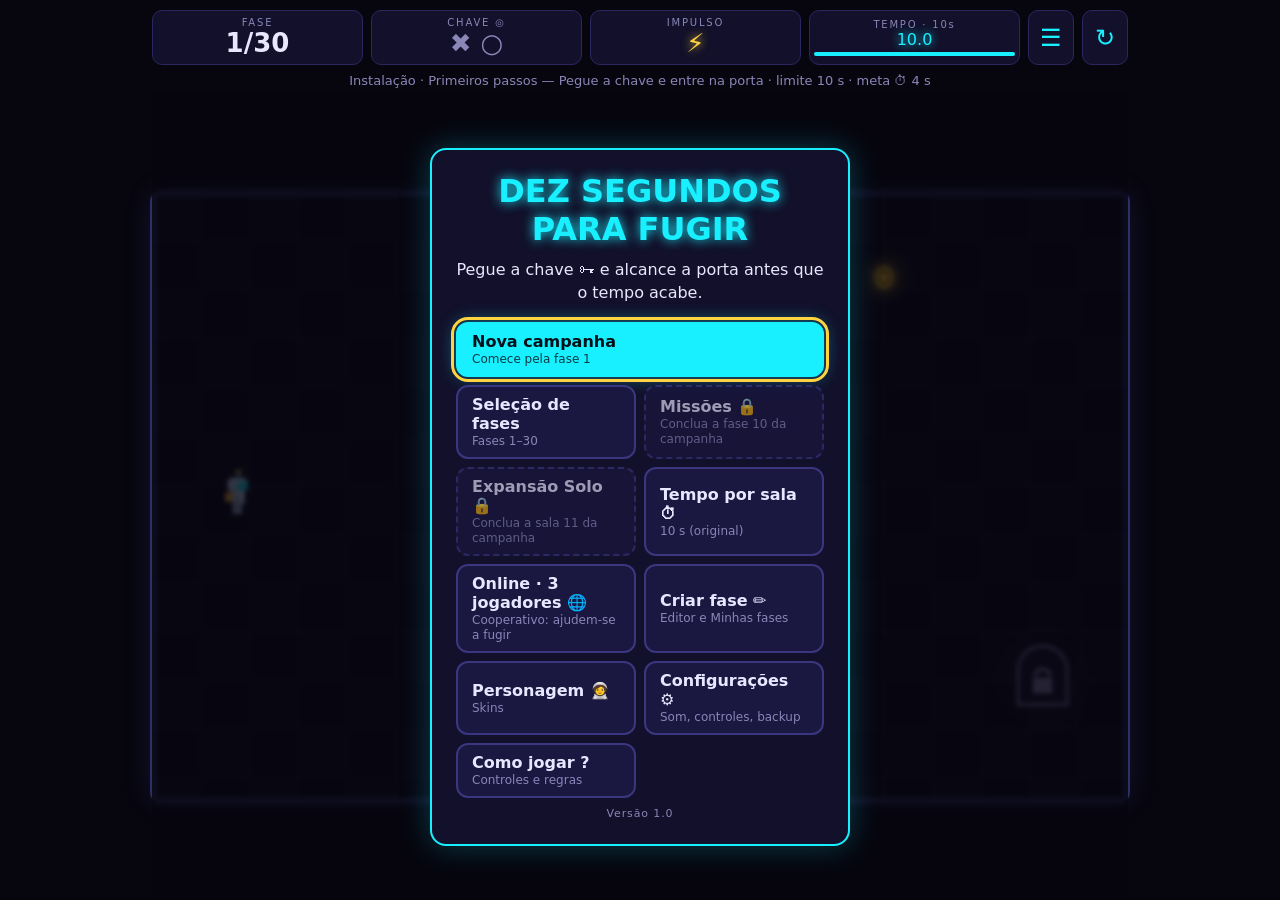
<file: index.html>
<!doctype html>
<html lang="pt-BR">
<head>
  <meta charset="utf-8">
  <meta name="viewport" content="width=device-width, initial-scale=1, maximum-scale=1, user-scalable=no, viewport-fit=cover">
  <meta name="theme-color" content="#07060f">
  <title>Dez segundos para fugir</title>
  <link rel="stylesheet" href="style.css">
</head>
<body>
  <div id="app">
    <header id="hud">
      <div class="hud-item"><span class="hud-label">FASE</span><span id="hud-level">1/20</span></div>
      <div class="hud-item"><span class="hud-label">CHAVE ◎</span><span><span id="hud-key" class="key-off">✖</span> <span id="hud-coin" class="coin-off">○</span></span></div>
      <div class="hud-item"><span class="hud-label">IMPULSO</span><span id="hud-dash" class="dash-on">⚡</span></div>
      <div class="hud-item"><span class="hud-label" id="hud-timer-label">TEMPO</span><span id="hud-timer">10.0</span><span class="bar" id="hud-bar-wrap"><i id="hud-bar"></i></span></div>
      <button id="btn-levels" class="hud-btn" aria-label="Escolher fase">☰</button>
      <button id="btn-retry-hud" class="hud-btn" aria-label="Tentar novamente (R)">↻</button>
    </header>
    <div id="hint"></div>

    <main id="stage">
      <canvas id="game" aria-label="Área do jogo"></canvas>
      <div id="overlay" class="hidden">
        <div class="panel">
          <h1 id="ov-title"></h1>
          <p id="ov-text"></p>
          <div id="ov-extra"></div>
          <div id="ov-menu" class="hidden"></div>
          <div class="ov-actions" id="ov-actions">
            <button id="ov-primary" class="btn"></button>
            <button id="ov-secondary" class="btn btn-ghost hidden"></button>
            <button id="ov-tertiary" class="btn btn-ghost hidden"></button>
            <button id="ov-quaternary" class="btn btn-ghost hidden"></button>
            <button id="ov-quinary" class="btn btn-ghost hidden"></button>
            <button id="ov-senary" class="btn btn-ghost hidden"></button>
          </div>
          <p id="ov-foot" class="foot hidden"></p>
        </div>
      </div>
      <button id="skip" class="btn btn-ghost hidden">Pular ⏭</button>
      <div id="settings" class="hidden">
        <div class="panel">
          <h1>Configurações</h1>
          <label class="row"><input type="checkbox" id="set-sound"> <span>Efeitos sonoros</span></label>
          <label class="row"><span>Volume</span> <input type="range" id="set-volume" min="0" max="100" step="5"> <output id="set-volume-out"></output></label>
          <div class="row"><span>Tempo por sala</span> <button id="set-time" class="btn btn-ghost"></button></div>
          <label class="row"><span>Controles na tela</span> <select id="set-touch"><option value="auto">Automático</option><option value="on">Mostrar</option><option value="off">Ocultar</option></select></label>
          <label class="row"><input type="checkbox" id="set-reduce"> <span>Reduzir efeitos visuais e tremores</span></label>
          <p id="set-note"></p>
          <div class="set-group" role="group" aria-label="Progresso e backup">
            <b>Progresso e backup</b>
            <div class="set-btns">
              <button id="set-export" class="btn btn-ghost">Exportar progresso</button>
              <button id="set-import" class="btn btn-ghost">Importar progresso</button>
              <button id="set-erase" class="btn btn-ghost danger">Apagar progresso</button>
            </div>
            <small>O progresso fica salvo neste navegador e não é sincronizado automaticamente entre dispositivos. Use o backup para levar seus dados a outro lugar.</small>
          </div>
          <button id="set-back" class="btn">Voltar</button>
        </div>
      </div>
      <div id="editor" class="ed-panel hidden">
        <div class="ed-top">
          <input id="ed-name" maxlength="40" autocomplete="off" placeholder="Nome da fase (até 40 caracteres)" aria-label="Nome da fase">
          <span id="ed-status" class="ed-status"></span>
        </div>
        <div id="ed-wrap"><canvas id="ed-canvas" tabindex="0" aria-label="Grade de edição 40 por 25. Toque ou arraste para colocar elementos. Com teclado: setas movem o cursor, Enter aplica a ferramenta, Delete apaga, E seleciona."></canvas></div>
        <div id="ed-msg" role="status" aria-live="polite"></div>
        <div id="ed-tools" aria-label="Ferramentas"></div>
        <div id="ed-props" class="ed-props" aria-live="polite" aria-label="Propriedades do elemento selecionado"></div>
        <div class="ed-actions">
          <button id="ed-undo" class="btn btn-ghost" aria-label="Desfazer">↶ Desfazer</button>
          <button id="ed-redo" class="btn btn-ghost" aria-label="Refazer">↷ Refazer</button>
          <button id="ed-check" class="btn btn-ghost">🔎 Verificar</button>
          <button id="ed-test" class="btn">▶ Testar</button>
          <button id="ed-save" class="btn">💾 Salvar</button>
          <button id="ed-clear" class="btn btn-ghost">🧹 Limpar mapa</button>
          <button id="ed-help" class="btn btn-ghost" aria-expanded="false">? Ajuda</button>
          <button id="ed-exit" class="btn btn-ghost">✕ Sair</button>
        </div>
        <div id="ed-helptext" class="hidden">
          <b>Como usar:</b> escolha uma ferramenta (Estrutura, Objetivos, Perigos, Mecanismos) e toque ou clique na grade; arraste para pintar terreno (cada arrasto é uma ação que dá para desfazer).
          Ao tocar num laser, drone, portal, interruptor ou porta, o painel abaixo do mapa mostra as propriedades. Sem mouse: foque o mapa (Tab), mova o cursor com as setas, Enter aplica a ferramenta, Delete apaga, E seleciona; ou escolha o elemento na lista do painel.
          <b>Portais:</b> até 3 pares (A ◆, B ●, C ▲); o par precisa das duas pontas. <b>Interruptores:</b> abrem as portas ligadas até o fim da tentativa; cada porta tem um só interruptor.
          <b>Lasers</b> param na primeira parede (a extensão real aparece no mapa). <b>Drones:</b> até 4, rota por pontos da grade, ida e volta ou circuito fechado.
          O personagem é um pouco maior que um quadrado: corredores precisam de pelo menos 2 quadrados. Ctrl+Z desfaz, Ctrl+Y refaz.
          <b>Confiança:</b> 1) estrutura válida, 2) percurso (considera portais e interruptores; lasers e drones não contam como paredes), 3) teste jogável — só concluir a fase confirma tempo e dificuldade. Para compartilhar é preciso concluir a fase nesta revisão (confirmação local, sem verificação online).
        </div>
      </div>
      <div id="coop" class="ed-panel hidden" role="region" aria-label="Modo online cooperativo">
        <div id="co-banner" role="status" aria-live="polite"></div>
        <section id="co-connect" class="co-view">
          <div class="panel panel-wide">
            <h1>Online · 3 jogadores</h1>
            <p class="lead">Cooperativo: cada jogador tem um papel e <b>só chegam à porta se se ajudarem</b>. Falem por voz (ligação, Discord…) enquanto jogam.</p>
            <label class="co-field"><span>Seu apelido</span><input id="co-name" maxlength="14" autocomplete="off" placeholder="Jogador"></label>
            <div id="co-srv-row" class="co-field hidden"><span id="co-srv-note"></span><input id="co-url" autocomplete="off" inputmode="url" placeholder="wss://meu-servidor.onrender.com" aria-label="Endereço do servidor"></div>
            <div class="ov-actions">
              <button id="co-create" class="btn">Criar sala</button>
              <div class="co-or">ou entre com o código</div>
              <div class="co-join-row"><input id="co-code" maxlength="4" autocomplete="off" autocapitalize="characters" placeholder="ABCD" aria-label="Código da sala (4 letras)"><button id="co-join" class="btn">Entrar</button></div>
              <button id="co-back" class="btn btn-ghost">Voltar ao menu</button>
            </div>
          </div>
        </section>
        <section id="co-lobby" class="co-view hidden">
          <div class="panel panel-wide">
            <h1>Sala <span id="co-code-big" class="co-code"></span></h1>
            <div class="co-row"><button id="co-copy" class="btn btn-ghost">📋 Copiar convite</button></div>
            <div class="co-h">Modalidade</div>
            <div id="co-size" class="co-sizes" role="radiogroup" aria-label="Modalidade da sala: Dupla ou Trio"></div>
            <p id="co-size-note" class="notes"></p>
            <p id="co-vagas" class="notes" role="status"></p>
            <div class="co-h">Dificuldade</div>
            <div id="co-diff" class="co-sizes" role="radiogroup" aria-label="Dificuldade: fácil, normal ou difícil"></div>
            <p id="co-diff-note" class="notes"></p>
            <div class="co-h">Regra</div>
            <div id="co-rule" class="co-sizes" role="radiogroup" aria-label="Regra: Clássico ou Resgate"></div>
            <p id="co-rule-note" class="notes"></p>
            <ul id="co-slots" class="co-slots" aria-label="Jogadores da sala"></ul>
            <div class="co-h">Escolha seu papel</div>
            <p id="co-roles-note" class="notes"></p>
            <div id="co-roles" class="co-roles" role="radiogroup" aria-label="Papéis"></div>
            <div class="co-h">O que jogar</div>
            <div id="co-mode" class="co-sizes" role="radiogroup" aria-label="Expedição ou mapa avulso"></div>
            <div id="co-exp" class="co-exp hidden"></div>
            <label class="co-field" id="co-free"><span>Mapa</span><select id="co-level" aria-describedby="co-level-note"></select></label>
            <p id="co-level-note" class="notes"></p>
            <div class="co-h">Tempo por fase</div>
            <div id="co-limit" class="co-sizes co-limits" role="radiogroup" aria-label="Tempo por fase"></div>
            <div class="co-custom"><label for="co-limit-num">Outro valor (5 a 300 s)</label><input id="co-limit-num" type="number" min="5" max="300" step="1" inputmode="numeric"><button id="co-limit-set" class="btn btn-ghost" type="button">Usar</button></div>
            <p id="co-limit-note" class="notes" role="status"></p>
            <p id="co-summary" class="co-summary" role="status"></p>
            <p id="co-start-note" class="notes" role="status"></p>
            <div class="ov-actions">
              <button id="co-ready" class="btn btn-ghost" aria-pressed="false">✔ Estou pronto</button>
              <button id="co-start" class="btn">Começar ▶</button>
              <button id="co-leave" class="btn btn-ghost">Sair da sala</button>
            </div>
          </div>
        </section>
        <section id="co-game" class="co-view hidden">
          <div id="co-hud">
            <div class="co-h1"><b id="co-lvname"></b><span id="co-att"></span><span id="co-ping"></span></div>
            <div class="co-h2"><span id="co-timer">--</span><span class="bar"><i id="co-bar"></i></span><span id="co-key"></span></div>
            <div class="co-h3"><span id="co-exit"></span></div>
            <div id="co-chips"></div>
          </div>
          <div id="co-cwrap"><div id="co-banner2" role="status" aria-live="polite"></div><canvas id="co-canvas" aria-label="Área do jogo cooperativo. Use as setas ou WASD para andar; teclas 1 a 6 enviam mensagens rápidas."></canvas><div id="co-result" class="hidden"></div><div id="co-load" class="hidden" role="status"></div></div>
          <div id="co-hint"></div>
          <div id="co-bottom">
            <div id="co-pad" aria-label="Controles de direção">
              <button class="dir up" data-k="u" aria-label="Cima">▲</button>
              <button class="dir left" data-k="l" aria-label="Esquerda">◀</button>
              <button class="dir right" data-k="r" aria-label="Direita">▶</button>
              <button class="dir down" data-k="d" aria-label="Baixo">▼</button>
            </div>
            <div id="co-marks" aria-label="Marcações rápidas no mapa"></div>
            <div id="co-emos" aria-label="Mensagens rápidas"></div>
            <button id="co-rescue" class="hidden" type="button" aria-label="Resgatar amigo caído (segure)">🛟 Resgatar</button>
            <div class="co-acts"><button id="co-restart" class="btn btn-ghost">↻ Reiniciar</button><button id="co-menu" class="btn btn-ghost">☰ Menu</button></div>
          </div>
          <div id="co-pop" class="hidden"><div class="panel">
            <h1>Pausa do menu</h1>
            <p>O jogo dos outros continua. Sair da sala encerra a partida para os 3.</p>
            <div class="ov-actions">
              <button id="co-pop-continue" class="btn">Continuar</button>
              <button id="co-pop-lobby" class="btn btn-ghost">Voltar à sala (todos)</button>
              <button id="co-pop-leave" class="btn btn-ghost danger">Sair da sala</button>
            </div>
          </div></div>
        </section>
      </div>
      <div id="mymaps" class="ed-panel hidden">
        <div class="panel panel-wide">
          <h1>Minhas fases</h1>
          <p id="mm-msg" class="lead" role="status"></p>
          <div class="sel-row"><button id="mm-new" class="btn">✏ Nova fase</button><button id="mm-import" class="btn btn-ghost">📥 Importar fase</button></div>
          <div id="mm-list"></div>
          <p class="notes">As fases ficam só neste aparelho (armazenamento do navegador). Compartilhar o código não publica a fase em nenhum catálogo online.</p>
          <button id="mm-back" class="btn btn-ghost">Voltar ao menu</button>
        </div>
      </div>
      <div id="backup" class="ed-panel hidden">
        <div class="panel panel-wide" id="bk-body"></div>
      </div>
      <div id="importer" class="ed-panel hidden">
        <div class="panel panel-wide">
          <h1>Importar fase</h1>
          <p class="lead">Cole o código de uma fase (começa com <b>DSPF1:</b>). O código é tratado só como dados.</p>
          <textarea id="im-text" rows="5" spellcheck="false" autocomplete="off" aria-label="Código da fase" placeholder="DSPF1:…"></textarea>
          <p id="im-msg" role="alert"></p>
          <div id="im-preview" class="hidden"><canvas id="im-canvas" width="320" height="200"></canvas><div id="im-name"></div><div id="im-state" class="notes"></div></div>
          <div class="ov-actions">
            <button id="im-check" class="btn">Verificar código</button>
            <button id="im-ok" class="btn hidden">Importar como nova fase</button>
            <button id="im-back" class="btn btn-ghost">Voltar</button>
          </div>
          <p class="notes">A fase importada vira uma cópia nova: nunca sobrescreve as suas fases. Compartilhar o código não publica a fase em um catálogo online.</p>
        </div>
      </div>
      <div id="missions" class="hidden">
        <div class="panel panel-wide">
          <h1 id="mis-title">Missões</h1>
          <p id="mis-info" class="lead"></p>
          <div id="mis-filter" role="radiogroup" aria-label="Filtrar por tipo"></div>
          <div id="mis-grid"></div>
          <p id="mis-note" class="notes">Missões não alteram moedas, medalhas nem recordes da campanha. Concluir em qualquer tempo vale; em 10 s você ganha também o selo "Desafio original".</p>
          <button id="mis-back" class="btn btn-ghost">Voltar</button>
        </div>
      </div>
      <div id="charsel" class="hidden">
        <div class="panel panel-wide">
          <h1>Personagem</h1>
          <canvas id="char-big" width="192" height="192" aria-label="Prévia animada da skin"></canvas>
          <div id="char-pose" class="char-pose"></div>
          <div id="char-name" class="char-name"></div>
          <p id="char-desc"></p>
          <p id="char-req"></p>
          <span class="bar big" id="char-bar-wrap"><i id="char-bar"></i></span>
          <button id="char-equip" class="btn">Equipar</button>
          <div id="char-list" role="radiogroup" aria-label="Escolha a skin"></div>
          <p class="notes">Skins são só visuais: a área de colisão e a velocidade são as mesmas. Elas usam conquistas já registradas; nada é gasto.</p>
          <button id="char-back" class="btn btn-ghost">Voltar</button>
        </div>
      </div>
      <div id="timesel" class="hidden">
        <div class="panel panel-wide">
          <h1>Tempo por sala</h1>
          <p class="lead"><b>Este tempo vale para cada tentativa de uma sala.</b></p>
          <fieldset id="time-opts" class="opts"><legend class="sr">Escolha o tempo por sala</legend></fieldset>
          <div id="time-custom-row" class="hidden">
            <label class="row"><span>Segundos (5 a 300)</span> <input type="number" id="time-custom" min="5" max="300" step="1" inputmode="numeric" aria-describedby="time-err"></label>
          </div>
          <p id="time-err" role="alert"></p>
          <div class="notes" id="time-notes">
            <p><b>10 segundos</b> é o desafio original. Tempos <b>abaixo de 10 s</b> são desafios extras e podem tornar algumas fases impossíveis.</p>
            <p>Fases desbloqueadas, moedas e as medalhas de conclusão valem em <b>qualquer</b> tempo. A medalha de <b>tempo-alvo (⏱)</b> só vale no modo original de 10 s.</p>
            <p>Os melhores tempos são guardados <b>separadamente</b> para cada opção (inclusive "Sem limite"). Os recordes antigos ficam no modo de 10 s.</p>
            <p id="time-pause-note" class="hidden"><b>Atenção:</b> mudar o tempo durante a pausa reinicia a sala; você confirma antes.</p>
          </div>
          <div class="ov-actions">
            <button id="time-ok" class="btn">Continuar</button>
            <button id="time-back" class="btn btn-ghost">Voltar</button>
          </div>
        </div>
      </div>
      <div id="select" class="hidden">
        <div class="panel panel-wide">
          <h1>Fases</h1>
          <div class="sel-row"><button id="sel-time" class="btn btn-ghost sel-time"></button><button id="sel-char" class="btn btn-ghost sel-time">🧑‍🚀 Personagem</button></div>
          <div id="level-grid"></div>
          <p id="sel-info"></p>
          <button id="sel-back" class="btn btn-ghost">Voltar ao menu</button>
        </div>
      </div>
    </main>

    <footer id="controls">
      <div id="dpad">
        <button class="dir up" data-dx="0" data-dy="-1" aria-label="Cima">▲</button>
        <button class="dir left" data-dx="-1" data-dy="0" aria-label="Esquerda">◀</button>
        <button class="dir right" data-dx="1" data-dy="0" aria-label="Direita">▶</button>
        <button class="dir down" data-dx="0" data-dy="1" aria-label="Baixo">▼</button>
      </div>
      <div id="side-btns">
        <button id="btn-dash" class="btn dash-touch" aria-label="Impulso (Espaço)">⚡<small>Impulso</small></button>
        <button id="btn-retry-touch" class="btn retry-touch" aria-label="Reiniciar (R)">↻<small>Reiniciar</small></button>
      </div>
    </footer>
  </div>

  <script src="levels.js"></script>
  <script src="missions.js"></script>
  <script src="expansao_solo.js"></script>
  <script src="mapkit.js"></script>
  <script src="engine.js"></script>
  <script src="audio.js"></script>
  <script src="game.js"></script>
  <script src="editor.js"></script>
  <script src="backup.js"></script>
  <script src="coop.js"></script>
</body>
</html>
</file>
<file: style.css>
:root {
  --bg: #07060f;
  --panel: #12102a;
  --cyan: #19f0ff;
  --magenta: #ff3df2;
  --gold: #ffd23f;
  --green: #39ff88;
  --red: #ff2d55;
  --text: #e9e7ff;
  --dim: #8a86b8;
}
* { box-sizing: border-box; -webkit-tap-highlight-color: transparent; }
html, body {
  margin: 0; height: 100%; background: var(--bg); color: var(--text);
  font-family: "Trebuchet MS", "Segoe UI", system-ui, sans-serif;
  overflow: hidden; overscroll-behavior: none;
  touch-action: none; /* sem rolagem nem zoom por gesto */
  -webkit-user-select: none; user-select: none; -webkit-touch-callout: none;
}
#app {
  height: 100vh; height: 100dvh; display: flex; flex-direction: column;
  max-width: 1000px; margin: 0 auto;
  padding: env(safe-area-inset-top) max(12px, env(safe-area-inset-right)) env(safe-area-inset-bottom) max(12px, env(safe-area-inset-left));
}

/* HUD */
#hud { display: flex; gap: 8px; align-items: stretch; padding: 10px 0 8px; }
.hud-item {
  flex: 1; min-width: 0; background: var(--panel); border: 1px solid #2a2660; border-radius: 10px;
  padding: 6px 4px; display: flex; flex-direction: column; align-items: center; justify-content: center;
}
.hud-label { font-size: 10px; letter-spacing: .18em; color: var(--dim); }
.hud-item > span:last-child { font-size: clamp(16px, 4.2vw, 26px); font-weight: 700; font-variant-numeric: tabular-nums; }
#hud-timer { min-width: 5ch; color: var(--cyan); text-shadow: 0 0 10px var(--cyan); min-width: 4ch; text-align: center; }
#hud-timer.danger { color: var(--red); text-shadow: 0 0 12px var(--red); animation: pulse .4s infinite alternate; }
.key-off { color: var(--dim); }
.key-on { color: var(--gold); text-shadow: 0 0 10px var(--gold); }
.hud-btn {
  width: 46px; flex: none; border-radius: 10px; border: 1px solid #2a2660; background: var(--panel);
  color: var(--cyan); font-size: 24px; cursor: pointer;
}
@keyframes pulse { from { transform: scale(1); } to { transform: scale(1.12); } }

/* Palco */
#stage { position: relative; flex: 1; min-height: 0; display: flex; align-items: center; justify-content: center; }
canvas { display: block; border-radius: 10px; box-shadow: 0 0 0 2px #2a2660, 0 0 30px rgba(25, 240, 255, .12); touch-action: none; }

/* Overlay */
#overlay, #select, #settings, #timesel, #charsel, #missions, #mymaps, #importer, #backup, #coop {
  position: absolute; inset: 0; display: flex; align-items: center; justify-content: center;
  background: rgba(7, 6, 15, .78); backdrop-filter: blur(2px); z-index: 5; padding: 12px;
}
.hidden { display: none !important; }
.panel {
  background: var(--panel); border: 2px solid var(--cyan); border-radius: 16px; padding: 22px 24px;
  text-align: center; max-width: 420px; width: 100%; box-shadow: 0 0 30px rgba(25, 240, 255, .25);
}
.panel h1 { margin: 0 0 10px; font-size: clamp(22px, 6vw, 32px); color: var(--cyan); text-shadow: 0 0 12px var(--cyan); }
.panel p { margin: 0 0 18px; line-height: 1.45; color: var(--text); white-space: pre-line; }
.panel.bad { border-color: var(--red); box-shadow: 0 0 30px rgba(255, 45, 85, .3); }
.panel.bad h1 { color: var(--red); text-shadow: 0 0 12px var(--red); }
.panel.good { border-color: var(--green); box-shadow: 0 0 30px rgba(57, 255, 136, .3); }
.panel.good h1 { color: var(--green); text-shadow: 0 0 12px var(--green); }
.ov-actions { display: flex; flex-direction: column; gap: 10px; align-items: center; }
.btn {
  font: inherit; font-weight: 700; font-size: 18px; color: #04101a; background: var(--cyan);
  border: 0; border-radius: 12px; padding: 14px 28px; min-height: 52px; min-width: 190px; cursor: pointer;
  box-shadow: 0 0 18px rgba(25, 240, 255, .5);
}
.btn:active { transform: scale(.97); }
.btn-ghost { background: transparent; color: var(--dim); border: 1px solid #3a3680; box-shadow: none; font-size: 14px; min-height: 40px; padding: 8px 18px; }

/* Controles de toque */
#controls { display: none; justify-content: space-between; align-items: center; padding: 8px 4px 14px; gap: 12px; }
body.touch #controls { display: flex; }
#dpad {
  --s: clamp(64px, 19vw, 92px);
  display: grid; grid-template-columns: repeat(3, var(--s)); grid-template-rows: repeat(3, var(--s)); gap: 4px;
}
.dir {
  border: 2px solid #3a3680; border-radius: 16px; background: var(--panel); color: var(--cyan);
  font-size: calc(var(--s) * .38); cursor: pointer; touch-action: none; padding: 0;
}
.dir.active { background: var(--cyan); color: #04101a; box-shadow: 0 0 18px var(--cyan); }
.dir.up { grid-column: 2; grid-row: 1; }
.dir.left { grid-column: 1; grid-row: 2; }
.dir.right { grid-column: 3; grid-row: 2; }
.dir.down { grid-column: 2; grid-row: 3; }
#side-btns { display: flex; flex-direction: column; align-items: center; gap: 10px; }
.retry-touch, .dash-touch { min-width: 0; display: flex; flex-direction: column; align-items: center; justify-content: center; line-height: 1; padding: 0; touch-action: none; }
.dash-touch { width: clamp(96px, 27vw, 118px); height: clamp(96px, 27vw, 118px); font-size: 44px; background: #ffb02e; box-shadow: 0 0 20px rgba(255, 176, 46, .55); }
.dash-touch.used { background: #3a3560; color: var(--dim); box-shadow: none; }
.retry-touch { width: clamp(64px, 18vw, 80px); height: clamp(56px, 15vw, 66px); font-size: 26px; background: var(--magenta); box-shadow: 0 0 14px rgba(255, 61, 242, .45); }
.dash-touch small, .retry-touch small { font-size: 12px; margin-top: 3px; }

/* Seleção de fases */
.panel-wide { max-width: 520px; max-height: 100%; overflow-y: auto; overflow-x: hidden; padding: 16px; }
#level-grid { display: grid; grid-template-columns: repeat(5, minmax(0, 1fr)); gap: 8px; margin-bottom: 12px; }
.lvl {
  font: inherit; color: var(--text); background: #1a1740; border: 2px solid #3a3680; border-radius: 12px;
  aspect-ratio: 1; min-width: 0; min-height: 52px; padding: 2px; cursor: pointer; display: flex; flex-direction: column;
  align-items: center; justify-content: center; gap: 2px;
}
.lvl b { font-size: clamp(18px, 5vw, 24px); line-height: 1; }
.lvl small { font-size: 11px; color: var(--dim); line-height: 1.1; max-width: 100%; overflow: hidden; text-overflow: ellipsis; white-space: nowrap; }
.lvl.done { border-color: var(--green); }
.lvl.done small { color: var(--green); }
.lvl.next { border-color: var(--cyan); box-shadow: 0 0 14px rgba(25, 240, 255, .45); animation: pulse-border 1s infinite alternate; }
.lvl:disabled { opacity: .4; cursor: not-allowed; }
.lvl:not(:disabled):active { transform: scale(.96); }
@keyframes pulse-border { from { box-shadow: 0 0 6px rgba(25, 240, 255, .25); } to { box-shadow: 0 0 16px rgba(25, 240, 255, .7); } }
#sel-info { margin: 0 0 12px; color: var(--dim); font-size: 14px; min-height: 1.2em; }

@media (prefers-reduced-motion: reduce) {
  #hud-timer.danger, .lvl.next { animation: none; }
  .btn:active, .lvl:not(:disabled):active { transform: none; }
}
@media (max-width: 420px) { .lvl small.nm { display: none; } }

/* Dica da fase, impulso e moeda no HUD */
#hint { text-align: center; font-size: 13px; color: var(--dim); padding: 0 4px 6px; min-height: 1.3em; }
#hint b { color: var(--gold); font-weight: 600; }
.hud-label { white-space: nowrap; }
.dash-on { color: var(--gold) !important; text-shadow: 0 0 10px var(--gold); }
.dash-off { color: var(--dim); }
.coin-on { color: #ffcf33; text-shadow: 0 0 10px #ffcf33; }
.coin-off { color: var(--dim); }
@media (max-width: 420px) { .hud-label { font-size: 8.5px; letter-spacing: .08em; } #hud { gap: 6px; } }

/* Medalhas */
#ov-extra { margin: 0 0 16px; line-height: 1.5; }
#ov-extra:empty { display: none; }
.medals { display: flex; gap: 6px; justify-content: center; flex-wrap: wrap; margin-top: 8px; }
.medal { font-size: 13px; border: 1px solid #3a3680; border-radius: 999px; padding: 4px 10px; color: var(--dim); }
.medal.on { color: var(--text); border-color: var(--gold); background: rgba(255, 210, 63, .12); }
.medal.new { border-color: var(--green); background: rgba(57, 255, 136, .15); color: var(--green); }
.record { color: var(--green); font-weight: 700; }
.times { font-variant-numeric: tabular-nums; }

/* Grade de fases com medalhas */
.lvl { aspect-ratio: auto; min-height: 76px; padding: 6px 2px; }
.lvl .md { font-size: 11px; color: #4a4580; }
.lvl .md.on { color: var(--gold); }
.lvl .md.coin.on { color: #ffcf33; }
.lvl .mds { display: flex; gap: 4px; line-height: 1; }
.lvl .bt { font-size: 10.5px; color: var(--dim); font-variant-numeric: tabular-nums; }

/* Celular deitado: direcional à esquerda, botões à direita, cenário no meio (sem sobreposição) */
@media (orientation: landscape) and (max-height: 520px) {
  body.touch #app { display: grid; grid-template-columns: auto minmax(0, 1fr) auto; grid-template-rows: auto minmax(0, 1fr); column-gap: 10px; }
  body.touch #hud { grid-column: 1 / -1; padding: 6px 0; }
  body.touch #hint { display: none; }
  body.touch #stage { grid-column: 2; grid-row: 2; }
  body.touch #controls { display: contents; }
  body.touch #dpad { grid-column: 1; grid-row: 2; align-self: center; --s: 54px; }
  body.touch #side-btns { grid-column: 3; grid-row: 2; align-self: center; }
  body.touch .dash-touch { width: 84px; height: 84px; font-size: 34px; }
  body.touch .retry-touch { width: 64px; height: 48px; }
}

/* Configurações e botão de pular */
#settings .panel { text-align: left; }
#settings h1 { text-align: center; }
.row { display: flex; align-items: center; gap: 12px; margin: 0 0 16px; font-size: 16px; }
.row input[type="checkbox"] { width: 24px; height: 24px; accent-color: var(--cyan); flex: none; }
.row input[type="range"] { flex: 1; min-width: 0; accent-color: var(--cyan); height: 28px; }
.row output { width: 3.2ch; text-align: right; font-variant-numeric: tabular-nums; color: var(--dim); }
#set-note { color: var(--dim); font-size: 13px; min-height: 1em; margin: 0 0 14px; }
#settings .btn { display: block; margin: 0 auto; }
#skip { position: absolute; right: 10px; bottom: 10px; z-index: 6; min-height: 44px; background: rgba(7, 6, 15, .75); color: var(--text); }
#ov-tertiary { margin-top: 0; }

/* Seleção de fases por setor */
.sector { margin: 0 0 12px; text-align: left; }
.sector-head { display: flex; justify-content: space-between; align-items: baseline; border-left: 4px solid var(--sec, var(--cyan)); padding-left: 8px; margin-bottom: 6px; }
.sector-head b { color: var(--sec, var(--cyan)); font-size: 15px; letter-spacing: .02em; }
.sector-head small { color: var(--dim); font-size: 12px; }
.sector .grid { display: grid; grid-template-columns: repeat(5, minmax(0, 1fr)); gap: 8px; }
.sector .lvl { border-color: color-mix(in srgb, var(--sec) 45%, #3a3680); }
.sector .lvl.done { border-color: var(--green); }
.lvl.todo { border-style: dashed; border-color: var(--gold); }
#level-grid { display: block; }
.reduce-fx #hud-timer.danger, .reduce-fx .lvl.next { animation: none; }

.row select { flex: 1; min-width: 0; font: inherit; padding: 8px; border-radius: 8px; background: var(--panel); color: var(--text); border: 1px solid #3a3680; }

/* Barra do cronômetro (proporcional ao limite) */
.bar { display: block; width: 100%; height: 4px; margin-top: 3px; background: #2a2660; border-radius: 2px; overflow: hidden; }
.bar i { display: block; height: 100%; width: 100%; background: var(--cyan); }
.bar.danger i { background: var(--red); }
.bar.off { visibility: hidden; }

/* Escolha de tempo */
#timesel .panel { text-align: left; }
#timesel h1 { text-align: center; }
.lead { margin: 0 0 12px; }
.opts { border: 0; margin: 0 0 12px; padding: 0; display: grid; grid-template-columns: repeat(2, minmax(0, 1fr)); gap: 8px; }
.sr { position: absolute; width: 1px; height: 1px; overflow: hidden; clip: rect(0 0 0 0); }
.chip { position: relative; display: block; }
.chip input { position: absolute; opacity: 0; inset: 0; width: 100%; height: 100%; margin: 0; cursor: pointer; }
.chip span { display: flex; flex-direction: column; justify-content: center; min-height: 52px; padding: 6px 12px; border: 2px solid #3a3680; border-radius: 12px; background: #1a1740; font-weight: 700; }
.chip small { font-weight: 400; color: var(--dim); font-size: 12px; }
.chip input:checked + span { border-color: var(--cyan); background: rgba(25, 240, 255, .14); box-shadow: 0 0 12px rgba(25, 240, 255, .35); }
.chip input:checked + span::after { content: "✔ selecionado"; font-size: 11px; font-weight: 400; color: var(--cyan); }
.chip input:focus-visible + span { outline: 3px solid var(--gold); outline-offset: 2px; }
.chip.wide { grid-column: 1 / -1; }
#time-custom { width: 7ch; font: inherit; padding: 8px; border-radius: 8px; background: var(--panel); color: var(--text); border: 2px solid #3a3680; }
#time-custom[aria-invalid="true"] { border-color: var(--red); }
#time-err { color: var(--red); min-height: 1.3em; margin: 0 0 8px; font-size: 14px; }
.notes p { margin: 0 0 8px; font-size: 13px; color: var(--dim); line-height: 1.4; }
.notes b { color: var(--text); }
.sel-time { margin: 0 0 12px; min-height: 44px; }
#set-time { min-width: 0; padding: 8px 14px; flex: 1; }

#settings .panel { max-height: 100%; overflow-y: auto; }
#settings .row .btn { display: inline-flex; justify-content: center; margin: 0; }

/* Tela Personagem */
#charsel .panel { text-align: center; max-height: 100%; overflow-y: auto; }
#char-big { display: block; margin: 0 auto 6px; width: 144px; height: 144px; image-rendering: pixelated; background: radial-gradient(circle at 50% 60%, #1c1a44, #0a0818); border-radius: 14px; border: 2px solid #3a3680; }
.char-pose { font-size: 12px; color: var(--dim); min-height: 1.2em; }
.char-name { font-size: 20px; font-weight: 700; color: var(--cyan); }
#char-desc, #char-req { margin: 4px 0; font-size: 14px; }
#char-req { color: var(--gold); min-height: 1.3em; }
.bar.big { height: 8px; margin: 4px auto 10px; max-width: 260px; }
#char-list { display: grid; grid-template-columns: repeat(3, minmax(0, 1fr)); gap: 8px; margin: 12px 0; }
.skin-btn { position: relative; font: inherit; color: var(--text); background: #1a1740; border: 2px solid #3a3680; border-radius: 12px; padding: 6px 4px; min-height: 92px; cursor: pointer; display: flex; flex-direction: column; align-items: center; gap: 2px; }
.skin-btn canvas { width: 56px; height: 56px; image-rendering: pixelated; }
.skin-btn small { font-size: 11px; line-height: 1.15; }
.skin-btn[aria-checked="true"] { border-color: var(--cyan); box-shadow: 0 0 12px rgba(25, 240, 255, .35); }
.skin-btn.locked canvas { opacity: .55; }
.skin-btn .badge { position: absolute; top: 2px; right: 4px; font-size: 12px; }
.skin-btn:focus-visible { outline: 3px solid var(--gold); outline-offset: 2px; }
.sel-row { display: flex; gap: 8px; margin: 0 0 12px; }
.sel-row .btn { flex: 1; min-width: 0; margin: 0; padding: 8px 6px; font-size: 13px; }
.ov-actions .btn-ghost { min-height: 44px; }
.panel { max-height: 100%; overflow-y: auto; }

/* Missões */
#missions .panel { text-align: left; }
#missions h1 { text-align: center; }
#mis-filter { display: flex; flex-wrap: wrap; gap: 6px; margin: 0 0 10px; }
#mis-filter button { font: inherit; font-size: 13px; color: var(--text); background: #1a1740; border: 2px solid #3a3680; border-radius: 999px; padding: 6px 12px; min-height: 36px; cursor: pointer; }
#mis-filter button[aria-checked="true"] { border-color: var(--cyan); background: rgba(25, 240, 255, .14); }
#mis-grid { display: grid; grid-template-columns: repeat(2, minmax(0, 1fr)); gap: 8px; margin: 0 0 10px; }
.mis-card { font: inherit; color: var(--text); text-align: left; background: #1a1740; border: 2px solid #3a3680; border-radius: 12px; padding: 8px 10px; min-height: 92px; cursor: pointer; display: flex; flex-direction: column; gap: 3px; }
.mis-card b { font-size: 14px; }
.mis-card small { color: var(--dim); font-size: 12px; line-height: 1.25; }
.mis-card .st { margin-top: auto; font-size: 12px; }
.mis-card.done { border-color: var(--green); }
.mis-card.avail { border-color: var(--cyan); }
.mis-card.locked { opacity: .6; border-style: dashed; }
.mis-card .seal { color: var(--gold); font-weight: 700; }
.mis-card:focus-visible { outline: 3px solid var(--gold); outline-offset: 2px; }
@media (min-width: 560px) { #mis-grid { grid-template-columns: repeat(3, minmax(0, 1fr)); } }

/* Editor de fases */
body.editing #hud, body.editing #hint, body.editing #controls, body.ed-lists #controls { display: none; }
#editor { position: absolute; inset: 0; z-index: 4; background: var(--bg); display: flex; flex-direction: column; gap: 6px; padding: 6px; overflow-y: auto; touch-action: pan-y; }
#editor .ed-top { display: flex; gap: 8px; align-items: center; }
#ed-name { flex: 1; min-width: 0; font: inherit; font-size: 16px; padding: 8px 10px; border-radius: 8px; background: var(--panel); color: var(--text); border: 2px solid #3a3680; }
.ed-status { font-size: 12px; color: var(--dim); white-space: nowrap; }
.ed-status.ok { color: var(--green); } .ed-status.draft { color: var(--gold); }
#ed-wrap { flex: 0 0 auto; width: 100%; height: min(62.5vw, 52dvh); min-height: 140px; display: flex; align-items: center; justify-content: center; }
#ed-canvas { display: block; touch-action: none; border-radius: 6px; box-shadow: 0 0 0 2px #3a3680; cursor: crosshair; -webkit-user-select: none; user-select: none; }
#ed-msg { min-height: 1.3em; font-size: 13px; color: var(--gold); text-align: center; }
#ed-msg.err { color: var(--red); }
#ed-tools { display: grid; grid-template-columns: repeat(7, minmax(0, 1fr)); gap: 6px; }
#ed-tools button { font: inherit; color: var(--text); background: #1a1740; border: 2px solid #3a3680; border-radius: 10px; min-height: 54px; padding: 4px 2px; cursor: pointer; display: flex; flex-direction: column; align-items: center; justify-content: center; gap: 2px; font-size: 11px; }
#ed-tools button b { font-size: 20px; line-height: 1; }
#ed-tools button[aria-checked="true"] { border-color: var(--cyan); background: rgba(25, 240, 255, .16); box-shadow: 0 0 10px rgba(25, 240, 255, .35); }
.ed-actions { display: flex; flex-wrap: wrap; gap: 6px; }
.ed-actions .btn { flex: 1 1 30%; min-width: 0; min-height: 44px; padding: 8px 6px; font-size: 14px; }
.ed-actions .btn:disabled { opacity: .4; }
#ed-helptext { font-size: 13px; color: var(--dim); line-height: 1.45; background: var(--panel); border-radius: 10px; padding: 10px; }
@media (max-width: 520px) { #ed-tools { grid-template-columns: repeat(4, minmax(0, 1fr)); } }
#mymaps .panel, #importer .panel { text-align: left; }
#mymaps h1, #importer h1 { text-align: center; }
#mm-list { display: grid; gap: 8px; margin: 10px 0; }
.mm-card { display: grid; grid-template-columns: 96px 1fr; gap: 10px; background: #1a1740; border: 2px solid #3a3680; border-radius: 12px; padding: 8px; }
.mm-card canvas { width: 96px; height: 60px; border-radius: 6px; background: #0a0818; }
.mm-card b { display: block; margin-bottom: 2px; overflow-wrap: anywhere; }
.mm-card .badge2 { font-size: 12px; } .badge2.ok { color: var(--green); } .badge2.draft { color: var(--gold); }
.mm-btns { grid-column: 1 / -1; display: flex; flex-wrap: wrap; gap: 6px; }
.mm-btns button { font: inherit; font-size: 13px; color: var(--text); background: transparent; border: 1px solid #3a3680; border-radius: 8px; padding: 8px 10px; min-height: 40px; cursor: pointer; }
.mm-btns button.danger { color: var(--red); border-color: #6a2a3a; }
#im-text, #ov-extra textarea { width: 100%; font: 12px/1.3 monospace; color: var(--text); background: var(--panel); border: 2px solid #3a3680; border-radius: 8px; padding: 8px; resize: vertical; -webkit-user-select: text; user-select: text; }
#im-msg { color: var(--red); min-height: 1.3em; font-size: 14px; } #im-msg.good { color: var(--green); }
#im-preview { text-align: center; margin: 8px 0; } #im-canvas { width: 100%; max-width: 320px; border-radius: 6px; border: 2px solid #3a3680; background: #0a0818; }
#im-name { font-weight: 700; margin-top: 4px; }

/* ---- 1.0: menu em lista, foco, backup, ajuda ---- */
button:focus-visible, select:focus-visible, input:focus-visible, textarea:focus-visible, summary:focus-visible { outline: 3px solid var(--gold); outline-offset: 2px; }
#ov-menu { display: grid; grid-template-columns: 1fr; gap: 8px; margin: 0 0 8px; }
.menu-item { font: inherit; text-align: left; color: var(--text); background: #1a1740; border: 2px solid #3a3680; border-radius: 12px; padding: 8px 14px; min-height: 52px; cursor: pointer; display: flex; flex-direction: column; justify-content: center; gap: 1px; }
.menu-item .mi-l { font-weight: 700; font-size: 16px; }
.menu-item small { color: var(--dim); font-size: 12px; line-height: 1.25; }
.menu-item.main { grid-column: 1 / -1; background: var(--cyan); color: #04101a; border-color: var(--cyan); box-shadow: 0 0 18px rgba(25, 240, 255, .45); }
.menu-item.main small { color: #0b3a44; }
.menu-item.locked { opacity: .65; border-style: dashed; }
.menu-item:active { transform: scale(.98); }
@media (min-width: 440px) { #ov-menu { grid-template-columns: 1fr 1fr; } }
.panel .foot { margin: 6px 0 0; font-size: 11px; color: var(--dim); letter-spacing: .08em; }
.panel.howto { text-align: left; max-width: 480px; }
.panel.howto h1 { text-align: center; }
.howto { margin: 0 0 14px; padding-left: 18px; line-height: 1.45; font-size: 14px; }
.howto li { margin-bottom: 6px; }
.howto b { color: var(--gold); }
@media (orientation: landscape) and (max-height: 520px) { .panel { padding: 12px 16px; } .panel h1 { margin-bottom: 6px; } #ov-menu { grid-template-columns: repeat(3, 1fr); } .menu-item { min-height: 44px; padding: 4px 10px; } .menu-item.main { grid-column: 1 / -1; } }
#settings .set-group { border-top: 1px solid #3a3680; margin: 6px 0 14px; padding-top: 10px; }
#settings .set-group small { display: block; color: var(--dim); font-size: 12px; line-height: 1.35; margin-top: 6px; }
.set-btns { display: flex; flex-wrap: wrap; gap: 8px; margin-top: 8px; }
#settings .set-btns .btn { margin: 0; min-width: 0; flex: 1 1 120px; font-size: 14px; }
.btn.danger, .btn-ghost.danger { color: var(--red); border-color: #6a2a3a; }
.btn.danger { background: transparent; border: 2px solid var(--red); box-shadow: none; }
#backup .panel { text-align: left; }
#backup h1 { text-align: center; }
#backup textarea { width: 100%; font: 12px/1.3 monospace; color: var(--text); background: var(--panel); border: 2px solid #3a3680; border-radius: 8px; padding: 8px; resize: vertical; -webkit-user-select: text; user-select: text; margin: 6px 0; }
.bk-msg { min-height: 1.3em; font-size: 14px; color: var(--gold); margin: 8px 0; }
.bk-warn { color: var(--red); font-size: 13px; }
.bk-table { width: 100%; border-collapse: collapse; font-size: 13px; margin: 8px 0; }
.bk-table th, .bk-table td { text-align: left; padding: 6px 6px; border-bottom: 1px solid #2a2660; vertical-align: top; overflow-wrap: anywhere; }
.bk-table th { color: var(--dim); font-weight: 600; }
.bk-file { display: block; margin: 8px 0; font-size: 14px; }
.bk-file input { display: block; margin-top: 6px; max-width: 100%; color: var(--text); }
#backup summary { cursor: pointer; margin: 8px 0; color: var(--cyan); }
#backup .ov-actions { margin-top: 10px; }
/* Celular deitado: o menu ocupa a tela toda (respeitando as áreas seguras) e sem a frase de apoio */
@media (orientation: landscape) and (max-height: 520px) {
  #overlay:has(#ov-menu:not(.hidden)) { position: fixed; inset: 0; z-index: 20; padding: max(8px, env(safe-area-inset-top)) max(12px, env(safe-area-inset-right)) max(8px, env(safe-area-inset-bottom)) max(12px, env(safe-area-inset-left)); }
  #overlay:has(#ov-menu:not(.hidden)) #ov-text { display: none; }
  #overlay:has(#ov-menu:not(.hidden)) .panel { max-width: 640px; }
  #overlay:has(#ov-menu:not(.hidden)) h1 { font-size: 20px; }
  #overlay .panel.howto { max-width: 640px; }
  .howto { font-size: 13px; margin-bottom: 8px; }
}
.bk-table { font-size: 12px; }
.bk-table tr > th:first-child { white-space: nowrap; overflow-wrap: normal; width: 1%; padding-right: 10px; }
#backup .lead { font-size: 14px; }
.reduce-fx .menu-item:active { transform: none; }
@media (prefers-reduced-motion: reduce) { .menu-item:active { transform: none; } }
/* No menu principal os controles de toque não servem: somem para dar espaço à lista */
#app:has(#ov-menu:not(.hidden)) #controls, body.touch #app:has(#ov-menu:not(.hidden)) #controls { display: none; }

/* ---- Editor 2.0: ferramentas por grupo e painel de propriedades ---- */
#ed-tools { display: flex; flex-wrap: wrap; gap: 6px 10px; }
#ed-tools .tg { display: flex; flex-direction: column; gap: 3px; }
#ed-tools .tg-h { font-size: 11px; letter-spacing: .08em; text-transform: uppercase; color: var(--dim); }
#ed-tools .tg-b { display: flex; gap: 6px; }
#ed-tools { grid-template-columns: none; }
#ed-tools button { min-width: 58px; min-height: 52px; padding: 4px 6px; }
#ed-canvas:focus-visible { outline: 3px solid var(--gold); outline-offset: 2px; }
.ed-props { background: var(--panel); border: 1px solid #2a2660; border-radius: 10px; padding: 8px 10px; font-size: 14px; }
.ed-props .pp-top select, .ed-props select, .ed-props input[type="number"] { font: inherit; color: var(--text); background: #1a1740; border: 2px solid #3a3680; border-radius: 8px; padding: 8px; min-height: 40px; max-width: 100%; }
.ed-props .pp-top select { width: 100%; }
.pp-head { display: flex; align-items: center; justify-content: space-between; gap: 8px; margin-bottom: 6px; }
.pp-head h2 { margin: 0; font-size: 16px; color: var(--cyan); }
.pp-field { display: flex; align-items: center; justify-content: space-between; gap: 10px; margin: 6px 0; }
.pp-field input[type="number"] { width: 6ch; }
.pp-note { margin: 6px 0; color: var(--dim); font-size: 13px; line-height: 1.4; }
.pp-row, .pp-pts { display: flex; flex-wrap: wrap; gap: 6px; margin: 6px 0; }
.pp-btn { font: inherit; font-size: 13px; color: var(--text); background: transparent; border: 1px solid #3a3680; border-radius: 8px; padding: 8px 12px; min-height: 40px; cursor: pointer; }
.pp-btn.danger { color: var(--red); border-color: #6a2a3a; }
.pp-pt { font: inherit; font-weight: 700; min-width: 40px; min-height: 40px; border-radius: 10px; border: 2px solid #3a3680; background: #1a1740; color: var(--text); cursor: pointer; }
.pp-pt.on { border-color: var(--cyan); background: rgba(25,240,255,.16); }
.pp-check { display: flex; align-items: center; gap: 10px; margin: 4px 0; min-height: 36px; }
.pp-check input { width: 22px; height: 22px; accent-color: var(--cyan); }
.pp-check .sw { width: 14px; height: 14px; border-radius: 4px; display: inline-block; }
.badge2.mid { color: var(--cyan); }
@media (max-width: 520px) { #ed-tools .tg-b { flex-wrap: wrap; } #ed-tools button { min-width: 52px; } }
#editor > * { flex-shrink: 0; }
#ed-msg { margin: 2px 0 4px; }

/* ---- Online cooperativo (3 jogadores) ---- */
#coop { z-index: 6; background: var(--bg); align-items: flex-start; overflow-y: auto; padding: 8px; touch-action: pan-y; }
#coop .co-view { width: 100%; display: flex; justify-content: center; }
#coop .co-view.hidden { display: none; }
#coop #co-game { flex-direction: column; align-items: stretch; height: 100%; min-height: 0; gap: 6px; justify-content: flex-start; }
#coop:has(#co-game:not(.hidden)) { overflow: hidden; touch-action: none; align-items: stretch; }
#coop .panel { text-align: left; }
#coop h1 { text-align: center; }
#co-banner, #co-banner2 { position: absolute; left: 8px; right: 8px; top: 8px; z-index: 3; text-align: center; font-weight: 700; font-size: 14px; border-radius: 10px; padding: 0; pointer-events: none; }
#co-banner2 { top: 4px; } #co-banner.info, #co-banner.good, #co-banner.bad, #co-banner2.info, #co-banner2.good, #co-banner2.bad { padding: 8px 10px; background: rgba(18, 16, 42, .96); border: 1px solid #3a3680; }
#co-banner.good, #co-banner2.good { color: var(--green); border-color: var(--green); } #co-banner.bad, #co-banner2.bad { color: var(--gold); border-color: var(--gold); } #co-banner.info, #co-banner2.info { color: var(--cyan); }
.co-field { display: flex; flex-direction: column; gap: 4px; margin: 8px 0; font-size: 14px; color: var(--dim); }
.co-field input, .co-field select, .co-join-row input { font: inherit; font-size: 18px; color: var(--text); background: #1a1740; border: 2px solid #3a3680; border-radius: 10px; padding: 10px 12px; min-width: 0; width: 100%; -webkit-user-select: text; user-select: text; }
.co-join-row { display: flex; gap: 8px; width: 100%; max-width: 300px; } .co-join-row input { text-align: center; letter-spacing: .3em; text-transform: uppercase; font-weight: 700; } .co-join-row .btn { min-width: 0; padding: 10px 16px; }
.co-or { color: var(--dim); font-size: 13px; }
.co-code { color: var(--gold); letter-spacing: .25em; text-shadow: 0 0 12px var(--gold); }
.co-row { display: flex; justify-content: center; margin-bottom: 6px; }
.co-slots { list-style: none; padding: 0; margin: 8px 0; display: grid; gap: 6px; }
.co-slot { background: #1a1740; border: 2px solid #3a3680; border-radius: 10px; padding: 8px 12px; display: flex; flex-direction: column; gap: 2px; font-size: 14px; }
.co-slot span { color: var(--dim); font-size: 12px; } .co-slot.empty { border-style: dashed; color: var(--dim); } .co-slot.off { opacity: .6; }
.co-h { font-weight: 700; color: var(--cyan); margin: 10px 0 4px; }
.co-roles { display: grid; gap: 6px; grid-template-columns: 1fr; }
@media (min-width: 560px) { .co-roles { grid-template-columns: repeat(3, 1fr); } }
.co-role { font: inherit; text-align: left; color: var(--text); background: #1a1740; border: 2px solid #3a3680; border-radius: 12px; padding: 8px 10px; display: flex; flex-direction: column; gap: 2px; cursor: pointer; min-height: 56px; }
.co-role b { font-size: 16px; color: var(--rc); } .co-role span { font-size: 13px; } .co-role small { color: var(--dim); font-size: 11px; }
.co-role[aria-checked="true"] { border-color: var(--rc); background: rgba(255, 255, 255, .07); box-shadow: 0 0 12px var(--rc); }
.co-role:disabled { opacity: .5; cursor: not-allowed; }
#co-hud { display: flex; flex-direction: column; gap: 4px; flex: none; }
.co-h1 { display: flex; gap: 10px; align-items: baseline; font-size: 13px; color: var(--dim); } .co-h1 b { color: var(--text); font-size: 15px; } .co-h1 #co-ping { margin-left: auto; }
.co-h2 { display: flex; gap: 10px; align-items: center; } .co-h2 .bar { flex: 1; }
#co-timer { font-size: 26px; font-weight: 700; color: var(--cyan); text-shadow: 0 0 10px var(--cyan); min-width: 4.2ch; font-variant-numeric: tabular-nums; } #co-timer.danger { color: var(--red); text-shadow: 0 0 12px var(--red); }
#co-key { font-size: 12px; color: var(--dim); white-space: nowrap; } #co-key.on { color: var(--gold); }
#co-chips { display: flex; gap: 6px; flex-wrap: wrap; } .co-chip { font-size: 12px; padding: 3px 8px; border-radius: 999px; border: 2px solid var(--rc); background: #12102a; } .co-chip.me { background: rgba(255, 255, 255, .1); font-weight: 700; } .co-chip.done { opacity: .55; }
#co-cwrap { flex: 1 1 auto; min-height: 0; position: relative; display: flex; align-items: center; justify-content: center; }
#co-canvas { touch-action: none; }
#co-banner2 { z-index: 3; }
#co-result { position: absolute; inset: 0; display: flex; align-items: center; justify-content: center; background: rgba(7, 6, 15, .7); z-index: 2; padding: 8px; }
#co-result .panel { max-width: 340px; text-align: center; padding: 14px 18px; } #co-result p { margin-bottom: 10px; }
#co-hint { font-size: 12px; color: var(--dim); text-align: center; flex: none; line-height: 1.3; }
#co-bottom { display: flex; gap: 8px; align-items: center; justify-content: space-between; flex: none; padding-bottom: 6px; flex-wrap: wrap; }
#co-rescue { min-height: 56px; min-width: 110px; padding: 0 14px; border-radius: 14px; border: 2px solid #3a3680; background: #1a1740; color: var(--gold, #ffd23f); font-size: 16px; font-weight: 800; touch-action: none; user-select: none; -webkit-user-select: none; order: 1; }
#co-rescue.hidden { display: none; }
#co-rescue.active, #co-rescue.near { border-color: var(--gold, #ffd23f); background: rgba(255, 210, 63, .22); }
#co-pad { display: none; position: relative; width: 150px; height: 112px; flex: none; }
body.touch #co-pad { display: block; }
#co-pad .dir { position: absolute; width: 50px; height: 50px; border-radius: 12px; border: 2px solid #3a3680; background: #1a1740; color: var(--cyan); font-size: 22px; touch-action: none; }
#co-pad .dir.active { background: rgba(25, 240, 255, .25); border-color: var(--cyan); }
#co-pad .up { left: 50px; top: 0; } #co-pad .left { left: 0; top: 56px; } #co-pad .right { left: 100px; top: 56px; } #co-pad .down { left: 50px; top: 56px; }
#co-emos { display: flex; gap: 4px; flex-wrap: wrap; flex: 1; justify-content: center; }
.co-emo { font-size: 20px; min-width: 42px; min-height: 42px; border-radius: 10px; border: 2px solid #3a3680; background: #1a1740; cursor: pointer; }
.co-acts { display: flex; gap: 6px; } .co-acts .btn { min-width: 0; font-size: 13px; padding: 6px 10px; min-height: 40px; }
#co-pop { position: absolute; inset: 0; z-index: 4; display: flex; align-items: center; justify-content: center; background: rgba(7, 6, 15, .8); padding: 12px; }
#co-pop.hidden { display: none; }
body.co-playing #hud, body.co-playing #hint { display: none; }
#co-pad { order: 1; } .co-acts { order: 2; flex-direction: column; margin-left: auto; } #co-emos { order: 3; flex: 1 1 100%; }
body:not(.touch) #co-bottom { justify-content: center; } body:not(.touch) .co-acts { flex-direction: row; margin-left: 0; } body:not(.touch) #co-emos { flex: 1 1 auto; order: 1; } body:not(.touch) .co-acts { order: 2; }

.co-sizes { display: flex; gap: 8px; margin: 4px 0; } .co-sizes button { flex: 1; min-height: 44px; border-radius: 10px; border: 2px solid #3a3680; background: #1a1740; color: var(--text, #e9e7ff); font-weight: 700; font-size: 15px; cursor: pointer; }
.co-sizes button[aria-checked="true"] { border-color: #19f0ff; background: #12335a; } .co-sizes button:disabled { opacity: .6; cursor: default; }

.co-limits button { min-height: 40px; font-size: 14px; padding: 0 4px; } .co-limits { flex-wrap: wrap; } .co-limits button { flex: 1 1 52px; }
.co-custom { display: flex; gap: 8px; align-items: center; margin: 6px 0; flex-wrap: wrap; } .co-custom label { font-size: 13px; color: var(--dim); }
.co-custom input { width: 84px; min-height: 40px; border-radius: 10px; border: 2px solid #3a3680; background: #1a1740; color: var(--text, #e9e7ff); font-size: 16px; padding: 0 8px; }
.co-slot.ready { border-color: var(--green); } .co-slot .rd { color: var(--green); font-weight: 700; }
#co-ready[aria-pressed="true"] { border-color: var(--green); color: var(--green); }
.co-h3 { font-size: 13px; font-weight: 700; color: var(--cyan); min-height: 16px; } .co-h3.ok { color: var(--green); }
#co-marks { display: flex; gap: 4px; flex-wrap: wrap; justify-content: center; flex: 1 1 100%; order: 4; }
#co-marks button { min-height: 40px; padding: 0 10px; border-radius: 10px; border: 2px solid #3a3680; background: #1a1740; color: var(--text, #e9e7ff); font-size: 13px; font-weight: 700; touch-action: manipulation; }
#co-marks button.armed { border-color: var(--gold); background: rgba(255, 210, 63, .18); color: var(--gold); }
#co-load { position: absolute; inset: 0; display: flex; align-items: center; justify-content: center; text-align: center; background: rgba(7, 6, 15, .78); z-index: 2; padding: 12px; font-weight: 700; font-size: 18px; color: var(--cyan); }
/* lobby: os botões (Estou pronto / Começar / Sair) ficam SEMPRE visíveis na base da tela, mesmo em telas baixas */
#co-lobby .panel { overflow: visible; max-height: none; }
#co-lobby .ov-actions { position: sticky; bottom: -8px; z-index: 4; background: var(--panel, #12102a); padding: 10px 0 8px; margin-top: 10px; border-top: 1px solid #3a3680; display: flex; gap: 8px; flex-wrap: wrap; justify-content: center; }
#co-lobby .ov-actions .btn { min-height: 44px; }

#co-diag { position: absolute; left: 6px; bottom: 6px; z-index: 5; margin: 0; padding: 6px 8px; font: 11px/1.35 ui-monospace, Menlo, Consolas, monospace; color: #b9ffd8; background: rgba(7, 6, 15, .82); border: 1px solid #39ff88; border-radius: 8px; pointer-events: none; max-width: calc(100% - 12px); white-space: pre-wrap; }
#co-diag.hidden { display: none; }
#co-load { white-space: pre-line; font-size: 16px; }

.co-exp { background: #12102a; border: 2px solid #3a3680; border-radius: 12px; padding: 10px 12px; margin: 6px 0; font-size: 13px; }
.co-exp h2 { margin: 0 0 6px; font-size: 14px; color: var(--cyan); } .co-exp ol { margin: 4px 0 8px; padding-left: 22px; } .co-exp li { margin: 2px 0; } .co-exp li.done { color: var(--green); } .co-exp li.cur { color: var(--gold); font-weight: 700; }
.co-exp .row { display: flex; gap: 8px; flex-wrap: wrap; margin-top: 6px; } .co-exp .row .btn { min-height: 40px; font-size: 13px; padding: 6px 10px; }
.co-exp .small { color: var(--dim); font-size: 12px; margin: 4px 0; }
#co-result .panel h1 { font-size: 22px; } #co-result .co-stats { text-align: left; font-size: 14px; margin: 6px 0; line-height: 1.5; } #co-result .co-who { font-size: 13px; color: var(--dim); margin: 6px 0; }
#co-result .panel { max-height: 100%; overflow-y: auto; }

.co-summary { background: #12102a; border: 2px solid var(--cyan); border-radius: 10px; padding: 8px 10px; margin: 8px 0 4px; font-size: 13px; line-height: 1.45; }
</file>
